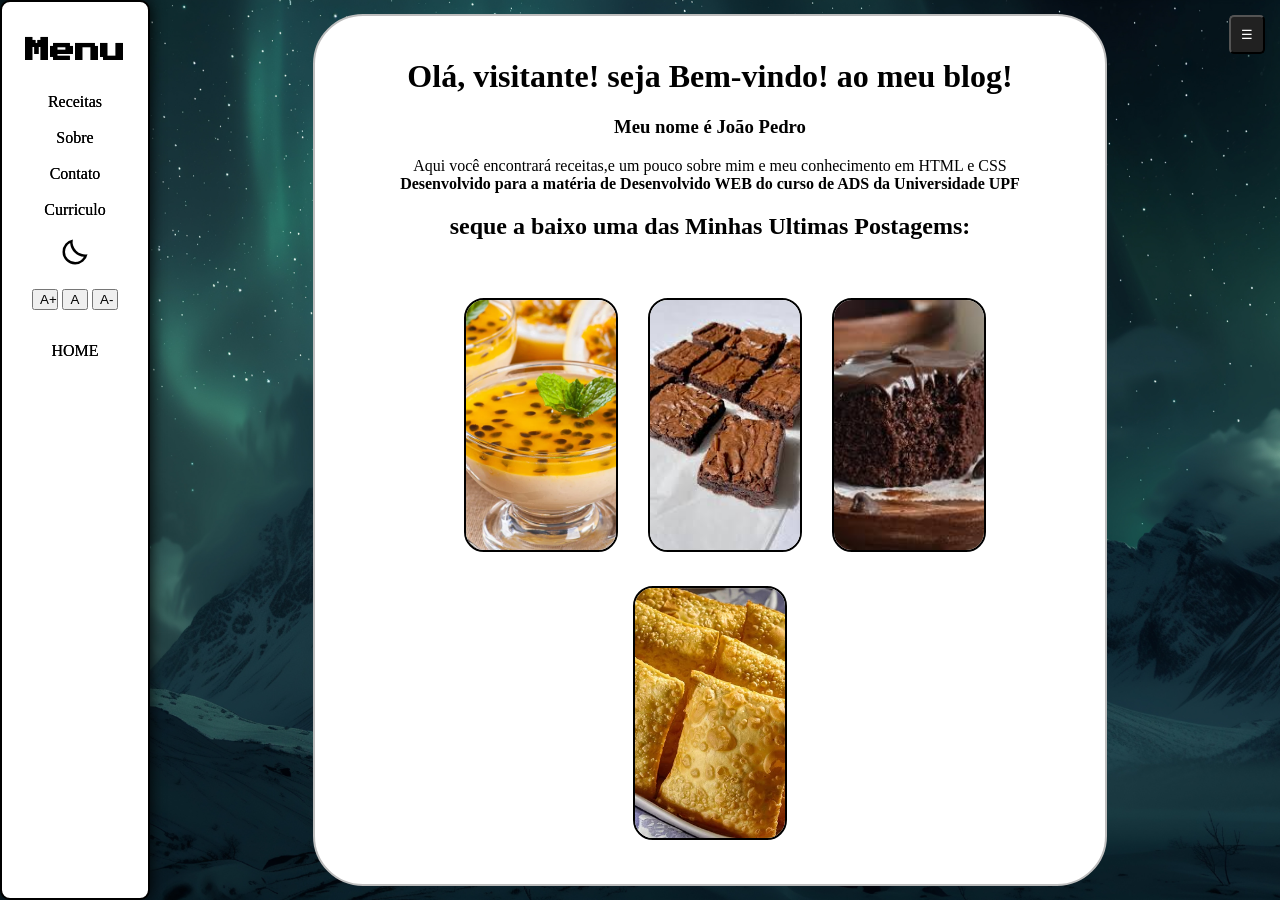
<file: index.html>
<!DOCTYPE html>
<html lang="pt-BR">

<head>
    <meta charset="UTF-8">
    <meta name="viewport" content="width=device-width, initial-scale=1.0">
    <title>Meu Blog!</title>
    <link href="css/style.css" rel="stylesheet">
    <!-- Fonte 1  -->
    <link rel="preconnect" href="https://fonts.googleapis.com">
    <link rel="preconnect" href="https://fonts.gstatic.com" crossorigin>
    <link href="https://fonts.googleapis.com/css2?family=Press+Start+2P&display=swap" rel="stylesheet">
    <!-- Fonte 2 -->
    <link rel="preconnect" href="https://fonts.googleapis.com">
    <link rel="preconnect" href="https://fonts.gstatic.com" crossorigin>
    <link
        href="https://fonts.googleapis.com/css2?family=Cause:wght@100..900&family=Ewert&family=Oi&family=Press+Start+2P&display=swap"
        rel="stylesheet">
</head>

<body>
    <script>
        if (localStorage.getItem("tema") === "escuro") {
            document.body.classList.add("dark-mode");
        }
    </script>
    <!-- não dar flash na cara+ salvar inf -->
    <div>
        <button id="AbrirMN">☰ </button>
    </div>
    <!-- botão do menu -->
    <div>
        <aside id="aside">
            <div>
                <h1>Menu</h1>

            </div>
            <!-- Titulo -->

            <a href="./Receitas.html" class="links">Receitas</a><br>
            <a href="./Sobre.html" class="links">Sobre</a><br>
            <a href="./contato.html" class="links">Contato</a><br>
            <a href="./Curriculo.html" class="links">Curriculo</a><br>
            <div>
                <button onclick="mudarTema()"><img id="theme" src="assets/icons/dark.svg" width="30"></img></button>
            </div><br>
            <!-- Mudar Tema -->
            <div class="controles">
                <button class="btn-topo" onclick="alterarFonte(1.1)">A+</button>
                <button class="btn-topo" onclick="resetarFonte()">A</button>
                <button class="btn-topo" onclick="alterarFonte(0.9)">A-</button>
            </div>
            <p></p>
            HOME<br>
            <!-- Aumentar e diminuir fonte -->
        </aside>
        <!-- Aside -->
        <main id="main">
            <div class="Inicio">
                <h1>Olá, visitante! seja Bem-vindo! ao meu blog!</h1>
                <h3><strong>Meu nome é João Pedro</strong><br></h3>
                Aqui você encontrará receitas,e um pouco sobre mim e meu conhecimento em HTML e CSS<br>
                <strong>Desenvolvido para a matéria de Desenvolvido WEB do curso de ADS da Universidade UPF</strong>
                <div>
                    <h2><strong>seque a baixo uma das Minhas Ultimas Postagems:</strong></h2> <br> <div class="receitas-container">
                    <p></p>

                    <a class="Receitaslog" href="./Musse de Maracujá.html">
                        <img src="assets/Receitas/Musse.jpg" alt="Musse de Maracujá">
                    </a>

                    <a class="Receitaslog" href="./Brawnie.html">
                        <img src="assets/Receitas/Brawnie.jpg" alt="Brownie">
                    </a>

                    <a class="Receitaslog" href="./Negamaluca.html">
                        <img src="assets/Receitas/Negamaluca.png" alt="Nega Maluca">
                    </a>


                    <a class="Receitaslog" href="./pastel.html">
                        <img src="assets/Receitas/Pastel.jpg" alt="Pastel">

                  


                    </a>

                </div>
            </div>
    </div>

    </main>

    <!-- Inicio -->
    <script src="js/script.js"></script>
    <!-- Aside + Funções + fundo -->
</body>

</html>
</file>
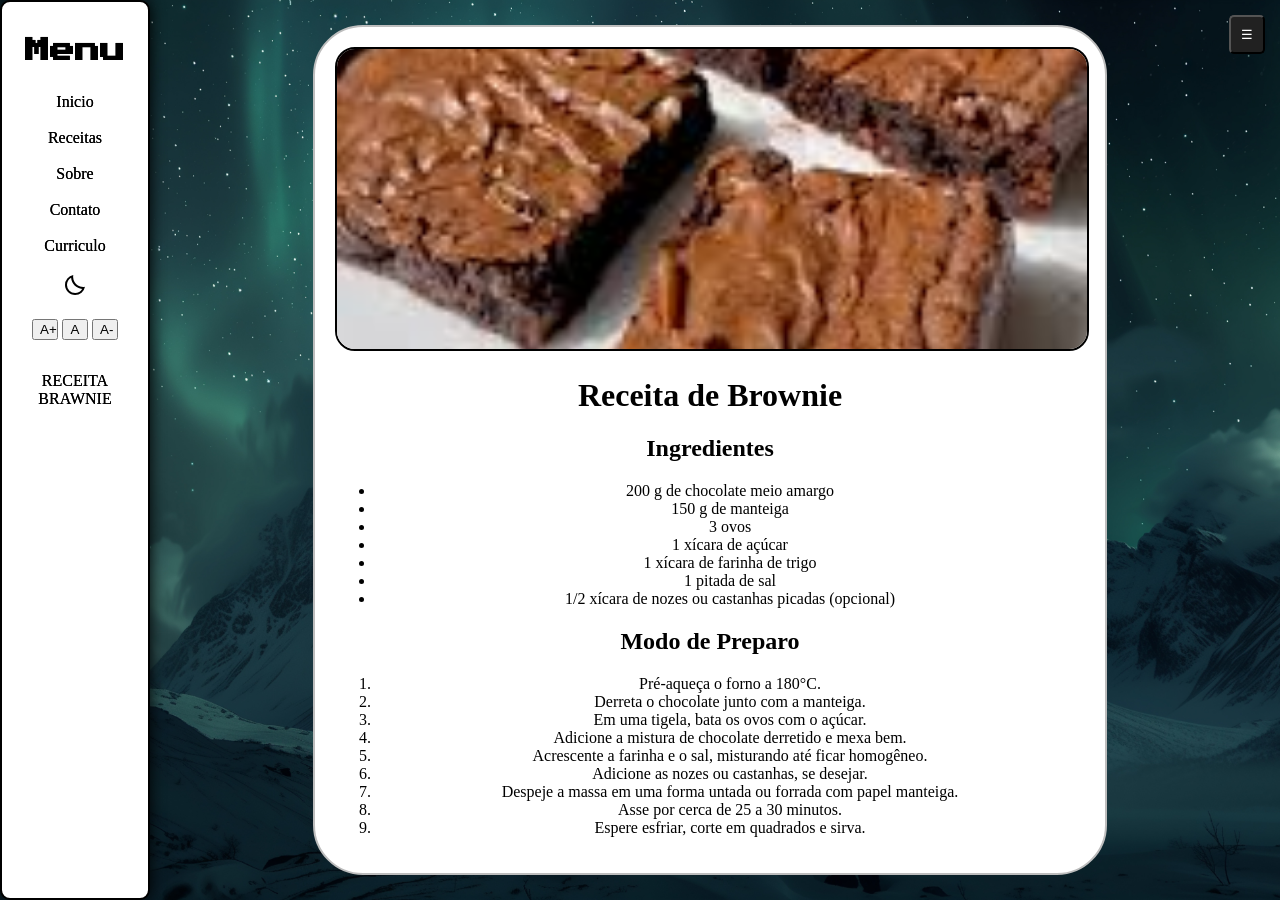
<file: Brawnie.html>
<!DOCTYPE html>
<html lang="pt-BR">

<head>
    <meta charset="UTF-8">
    <meta name="viewport" content="width=device-width, initial-scale=1.0">
    <title>Meu Blog</title>
    <link href="css/style.css" rel="stylesheet">
    <!-- Fonte 1  -->
    <link rel="preconnect" href="https://fonts.googleapis.com">
    <link rel="preconnect" href="https://fonts.gstatic.com" crossorigin>
    <link href="https://fonts.googleapis.com/css2?family=Press+Start+2P&display=swap" rel="stylesheet">
    <!-- Fonte 2 -->
    <link rel="preconnect" href="https://fonts.googleapis.com">
    <link rel="preconnect" href="https://fonts.gstatic.com" crossorigin>
    <link
        href="https://fonts.googleapis.com/css2?family=Cause:wght@100..900&family=Ewert&family=Oi&family=Press+Start+2P&display=swap"
        rel="stylesheet">
</head>

<body>
    <script>
        if (localStorage.getItem("tema") === "escuro") {
            document.body.classList.add("dark-mode");
        }
    </script>
    <!-- não dar flash na cara+ salvar inf -->
    <div>
        <button id="AbrirMN">☰ </button>
    </div>
    <!-- botão do menu -->
    <div>
        <aside id="aside">
            <div>
                <h1>Menu</h1>

            </div>
            <!-- Titulo -->
           <a href="./index.html" class="links">Inicio</a><br>
            <a href="./Receitas.html" class="links">Receitas</a><br>
            <a href="./Sobre.html" class="links">Sobre</a><br>
            <a href="./contato.html" class="links">Contato</a><br>
            <a href="./Curriculo.html" class="links">Curriculo</a><br>
            <div>
                <button onclick="mudarTema()"><img id="theme" src="icons/dark.svg"></img></button>
            </div><br>
            <!-- Mudar Tema -->
            <div class="controles">
                <button class="btn-topo" onclick="alterarFonte(1.1)">A+</button>
                <button class="btn-topo" onclick="resetarFonte()">A</button>
                <button class="btn-topo" onclick="alterarFonte(0.9)">A-</button>
            </div>
            <P></P>
            RECEITA BRAWNIE<br>
            <!-- Aumentar e diminuir fonte -->
        </aside>
        <!-- Aside -->

    </div>
    </div>
    <main id="main">
        <div class="Texto">
            <img src="assets/Receitas/Brawnie.jpg" alt="Musse de Maracujá" class="Receita">
            <div class="container">
                <h1>Receita de Brownie</h1>

                <h2>Ingredientes</h2>
                <ul>
                    <li>200 g de chocolate meio amargo</li>
                    <li>150 g de manteiga</li>
                    <li>3 ovos</li>
                    <li>1 xícara de açúcar</li>
                    <li>1 xícara de farinha de trigo</li>
                    <li>1 pitada de sal</li>
                    <li>1/2 xícara de nozes ou castanhas picadas (opcional)</li>
                </ul>

                <h2>Modo de Preparo</h2>
                <ol>
                    <li>Pré-aqueça o forno a 180°C.</li>
                    <li>Derreta o chocolate junto com a manteiga.</li>
                    <li>Em uma tigela, bata os ovos com o açúcar.</li>
                    <li>Adicione a mistura de chocolate derretido e mexa bem.</li>
                    <li>Acrescente a farinha e o sal, misturando até ficar homogêneo.</li>
                    <li>Adicione as nozes ou castanhas, se desejar.</li>
                    <li>Despeje a massa em uma forma untada ou forrada com papel manteiga.</li>
                    <li>Asse por cerca de 25 a 30 minutos.</li>
                    <li>Espere esfriar, corte em quadrados e sirva.</li>
                </ol>
            </div>

    </main>


    <!-- Inicio -->
    <script src="js/script.js"></script>
    <!-- Aside + Funções + fundo -->
</body>

</html>
</file>
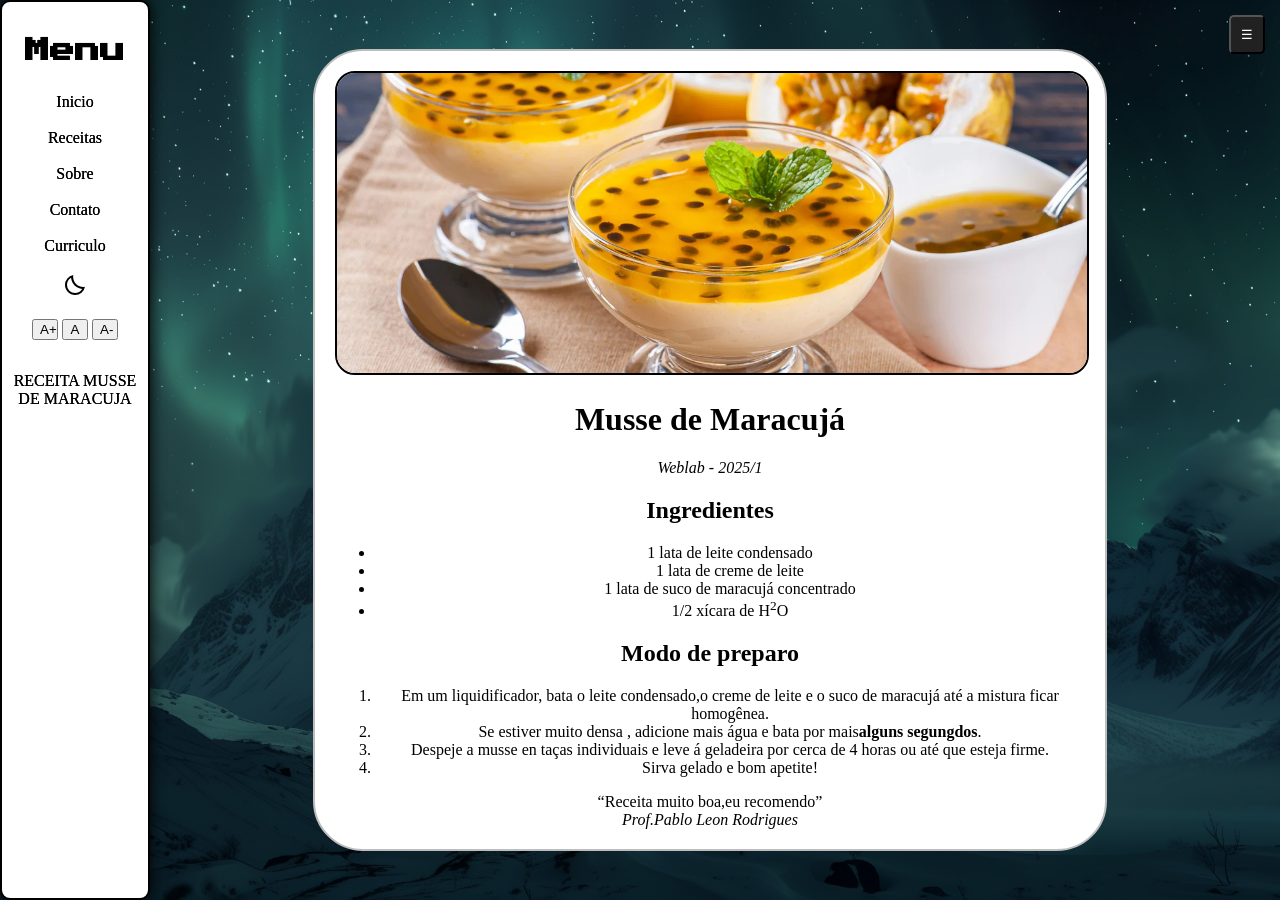
<file: Musse de Maracujá.html>
<!DOCTYPE html>
<html lang="pt-BR">

<head>
    <meta charset="UTF-8">
    <meta name="viewport" content="width=device-width, initial-scale=1.0">
    <title>Meu Blog</title>
    <link href="css/style.css" rel="stylesheet">
    <!-- Fonte 1  -->
    <link rel="preconnect" href="https://fonts.googleapis.com">
    <link rel="preconnect" href="https://fonts.gstatic.com" crossorigin>
    <link href="https://fonts.googleapis.com/css2?family=Press+Start+2P&display=swap" rel="stylesheet">
    <!-- Fonte 2 -->
    <link rel="preconnect" href="https://fonts.googleapis.com">
    <link rel="preconnect" href="https://fonts.gstatic.com" crossorigin>
    <link
        href="https://fonts.googleapis.com/css2?family=Cause:wght@100..900&family=Ewert&family=Oi&family=Press+Start+2P&display=swap"
        rel="stylesheet">
</head>

<body>
    <script>
        if (localStorage.getItem("tema") === "escuro") {
            document.body.classList.add("dark-mode");
        }
    </script>
    <!-- não dar flash na cara+ salvar inf -->
    <div>
        <button id="AbrirMN">☰ </button>
    </div>
    <!-- botão do menu -->
    <div>
        <aside id="aside">
            <div>
                <h1>Menu</h1>

            </div>
            <!-- Titulo -->
            <a href="./index.html" class="links">Inicio</a><br>
            <a href="./Receitas.html" class="links">Receitas</a><br>
            <a href="./Sobre.html" class="links">Sobre</a><br>
            <a href="./contato.html" class="links">Contato</a><br>
            <a href="./Curriculo.html" class="links">Curriculo</a><br>
            <div>
                <button onclick="mudarTema()"><img id="theme" src="icons/dark.svg"></img></button>
            </div><br>
            <!-- Mudar Tema -->
            <div class="controles">
                <button class="btn-topo" onclick="alterarFonte(1.1)">A+</button>
                <button class="btn-topo" onclick="resetarFonte()">A</button>
                <button class="btn-topo" onclick="alterarFonte(0.9)">A-</button>
            </div>
            <P></P>
            RECEITA MUSSE DE MARACUJA<br>
            <!-- Aumentar e diminuir fonte -->
        </aside>
        <!-- Aside -->
        <main id="main">
            <div class="Texto">
                <img src="assets/Receitas/Musse.jpg" alt="Musse de Maracujá" class="Receita">
                <h1>Musse de Maracujá</h1>
                <p></p>
                <i>Weblab - 2025/1</i>
                <br>
                <h2>Ingredientes</h2>
                <ul>
                    <li>1 lata de leite condensado<br></li>
                    <li>1 lata de creme de leite<br></li>
                    <li>1 lata de suco de maracujá concentrado<br></li>
                    <li>1/2 xícara de H<sup>2</sup>O<br></li>
                </ul>
                <h2>Modo de preparo</h2>
                <ol>
                    <li>Em um liquidificador, bata o leite condensado,o creme de leite e o suco de maracujá até a
                        mistura ficar homogênea.<br></li>
                    <li>Se estiver muito densa , adicione mais água e bata por mais<strong>alguns segungdos</strong>.
                        <br></li>
                    <li>Despeje a musse en taças individuais e leve á geladeira por cerca de 4 horas ou até que esteja
                        firme.<br></li>
                    <li>Sirva gelado e bom apetite!<br></li>
                </ol>
                <p> </p>
                <q>Receita muito boa,eu recomendo</q><br>
                <cite>Prof.Pablo Leon Rodrigues</cite><br>
                </li>
                </pre>
            </div>
        </main>
    </div>
    </div>

    </main>

    <!-- Inicio -->
    <script src="js/script.js"></script>
    <!-- Aside + Funções + fundo -->
</body>

</html>
</file>
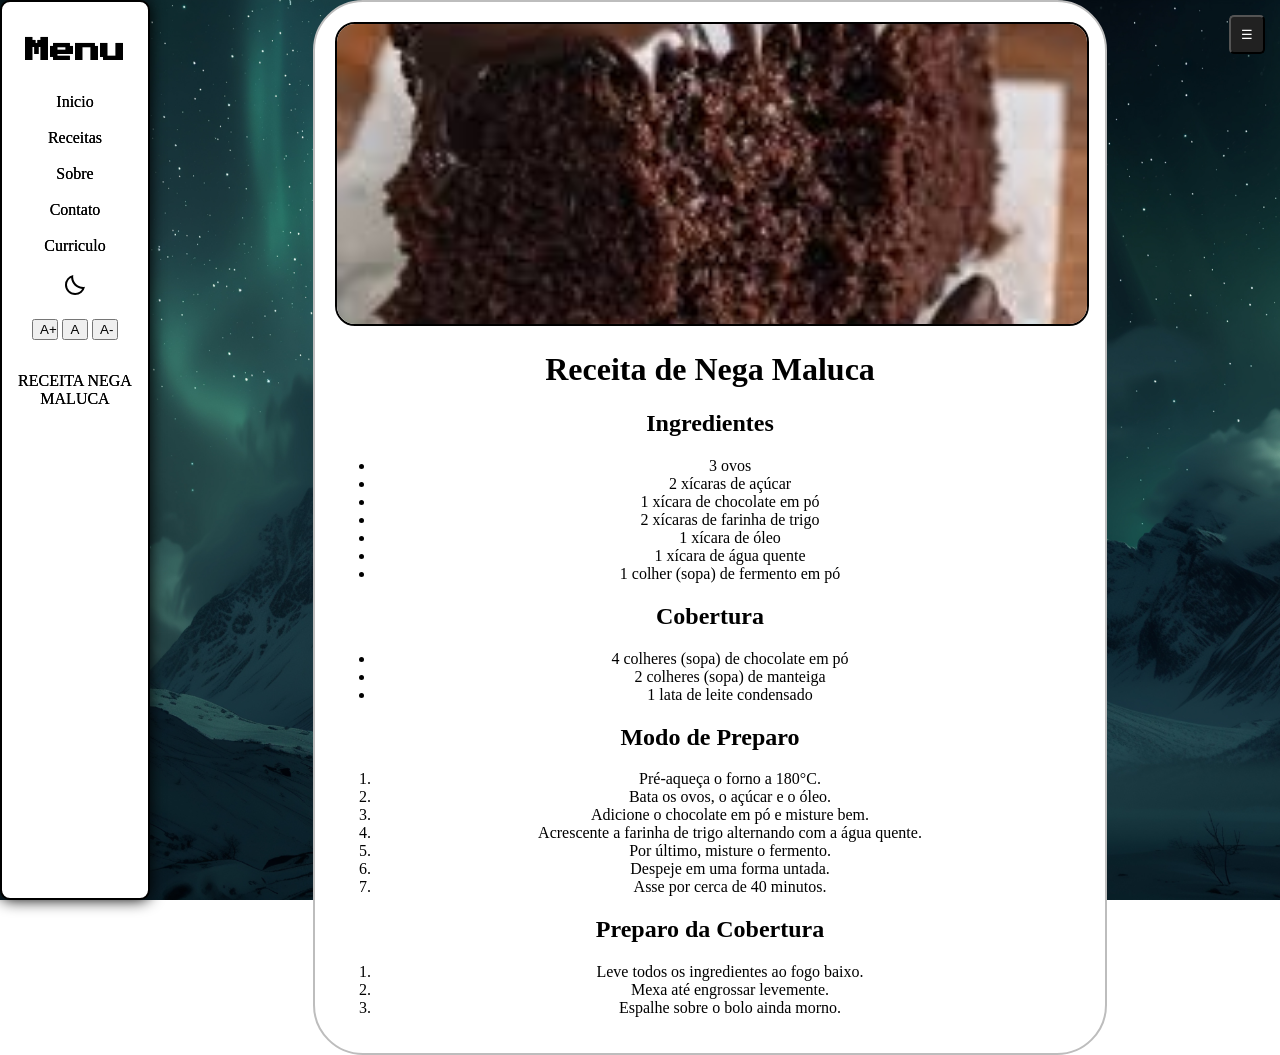
<file: Negamaluca.html>
<!DOCTYPE html>
<html lang="pt-BR">

<head>
    <meta charset="UTF-8">
    <meta name="viewport" content="width=device-width, initial-scale=1.0">
    <title>Meu Blog</title>
    <link href="css/style.css" rel="stylesheet">
    <!-- Fonte 1  -->
    <link rel="preconnect" href="https://fonts.googleapis.com">
    <link rel="preconnect" href="https://fonts.gstatic.com" crossorigin>
    <link href="https://fonts.googleapis.com/css2?family=Press+Start+2P&display=swap" rel="stylesheet">
    <!-- Fonte 2 -->
    <link rel="preconnect" href="https://fonts.googleapis.com">
    <link rel="preconnect" href="https://fonts.gstatic.com" crossorigin>
    <link
        href="https://fonts.googleapis.com/css2?family=Cause:wght@100..900&family=Ewert&family=Oi&family=Press+Start+2P&display=swap"
        rel="stylesheet">
</head>

<body>
    <script>
        if (localStorage.getItem("tema") === "escuro") {
            document.body.classList.add("dark-mode");
        }
    </script>
    <!-- não dar flash na cara+ salvar inf -->
    <div>
        <button id="AbrirMN">☰ </button>
    </div>
    <!-- botão do menu -->
    <div>
        <aside id="aside">
            <div>
                <h1>Menu</h1>

            </div>
            <!-- Titulo -->
            <a href="./index.html" class="links">Inicio</a><br>
            <a href="./Receitas.html" class="links">Receitas</a><br>
            <a href="./Sobre.html" class="links">Sobre</a><br>
            <a href="./contato.html" class="links">Contato</a><br>
            <a href="./Curriculo.html" class="links">Curriculo</a><br>
            <div>
                <button onclick="mudarTema()"><img id="theme" src="icons/dark.svg"></img></button>
            </div><br>
            <!-- Mudar Tema -->
            <div class="controles">
                <button class="btn-topo" onclick="alterarFonte(1.1)">A+</button>
                <button class="btn-topo" onclick="resetarFonte()">A</button>
                <button class="btn-topo" onclick="alterarFonte(0.9)">A-</button>
            </div>
            <P></P>
            RECEITA NEGA MALUCA<br>
            <!-- Aumentar e diminuir fonte -->
        </aside>
        <!-- Aside -->
    </div>
    </div>
    <main id="main">
        <div class="Texto">
            <img src="assets/Receitas/Negamaluca.png" alt="Musse de Maracujá" class="Receita">
            <h1> Receita de Nega Maluca</h1>

            <h2>Ingredientes</h2>
            <ul>
                <li>3 ovos</li>
                <li>2 xícaras de açúcar</li>
                <li>1 xícara de chocolate em pó</li>
                <li>2 xícaras de farinha de trigo</li>
                <li>1 xícara de óleo</li>
                <li>1 xícara de água quente</li>
                <li>1 colher (sopa) de fermento em pó</li>
            </ul>

            <h2>Cobertura</h2>
            <ul>
                <li>4 colheres (sopa) de chocolate em pó</li>
                <li>2 colheres (sopa) de manteiga</li>
                <li>1 lata de leite condensado</li>
            </ul>

            <h2>Modo de Preparo</h2>
            <ol>
                <li>Pré-aqueça o forno a 180°C.</li>
                <li>Bata os ovos, o açúcar e o óleo.</li>
                <li>Adicione o chocolate em pó e misture bem.</li>
                <li>Acrescente a farinha de trigo alternando com a água quente.</li>
                <li>Por último, misture o fermento.</li>
                <li>Despeje em uma forma untada.</li>
                <li>Asse por cerca de 40 minutos.</li>
            </ol>

            <h2>Preparo da Cobertura</h2>
            <ol>
                <li>Leve todos os ingredientes ao fogo baixo.</li>
                <li>Mexa até engrossar levemente.</li>
                <li>Espalhe sobre o bolo ainda morno.</li>
            </ol>
        </div>
    </main>
    </div>
    </div>

    </main>

    <!-- Inicio -->
    <script src="js/script.js"></script>
    <!-- Aside + Funções + fundo -->
</body>

</html>
</file>
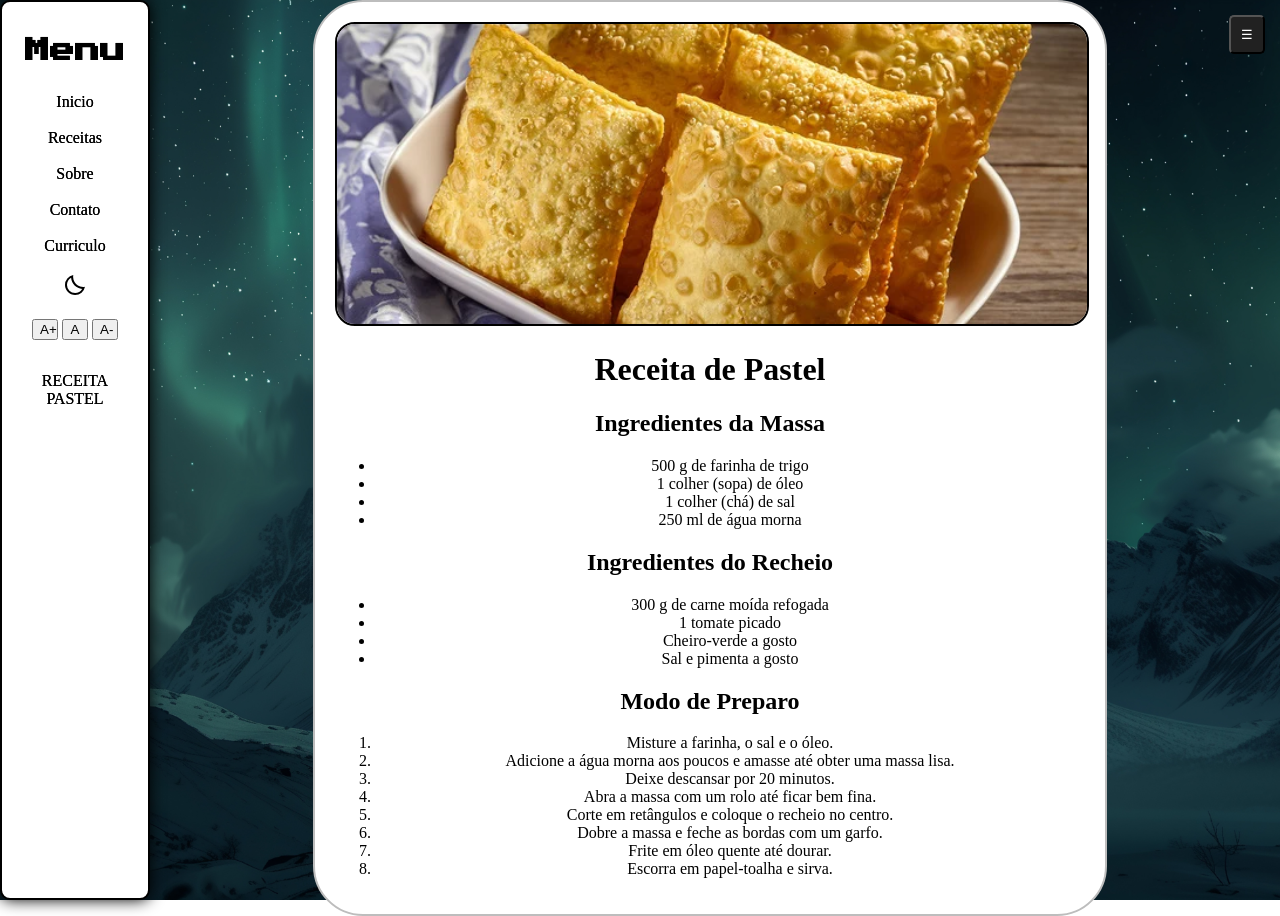
<file: pastel.html>
<!DOCTYPE html>
<html lang="pt-BR">

<head>
    <meta charset="UTF-8">
    <meta name="viewport" content="width=device-width, initial-scale=1.0">
    <title>Meu Blog</title>
    <link href="css/style.css" rel="stylesheet">
    <!-- Fonte 1  -->
    <link rel="preconnect" href="https://fonts.googleapis.com">
    <link rel="preconnect" href="https://fonts.gstatic.com" crossorigin>
    <link href="https://fonts.googleapis.com/css2?family=Press+Start+2P&display=swap" rel="stylesheet">
    <!-- Fonte 2 -->
    <link rel="preconnect" href="https://fonts.googleapis.com">
    <link rel="preconnect" href="https://fonts.gstatic.com" crossorigin>
    <link
        href="https://fonts.googleapis.com/css2?family=Cause:wght@100..900&family=Ewert&family=Oi&family=Press+Start+2P&display=swap"
        rel="stylesheet">
</head>

<body>
    <script>
        if (localStorage.getItem("tema") === "escuro") {
            document.body.classList.add("dark-mode");
        }
    </script>
    <!-- não dar flash na cara+ salvar inf -->
    <div>
        <button id="AbrirMN">☰ </button>
    </div>
    <!-- botão do menu -->
    <div>
        <aside id="aside">
            <div>
                <h1>Menu</h1>

            </div>
            <!-- Titulo -->
          <a href="./index.html" class="links">Inicio</a><br>
            <a href="./Receitas.html" class="links">Receitas</a><br>
            <a href="./Sobre.html" class="links">Sobre</a><br>
            <a href="./contato.html" class="links">Contato</a><br>
            <a href="./Curriculo.html" class="links">Curriculo</a><br>
            <div>
                <button onclick="mudarTema()"><img id="theme" src="icons/dark.svg"></img></button>
            </div><br>
            <!-- Mudar Tema -->
            <div class="controles">
                <button class="btn-topo" onclick="alterarFonte(1.1)">A+</button>
                <button class="btn-topo" onclick="resetarFonte()">A</button>
                <button class="btn-topo" onclick="alterarFonte(0.9)">A-</button>
            </div>
            <P></P>
            RECEITA PASTEL<br>
            <!-- Aumentar e diminuir fonte -->
        </aside>
        <!-- Aside -->
    </div>
    </div>

    <main id="main">
        <div class="Texto">
            <img src="assets/Receitas/Pastel.jpg" alt="Musse de Maracujá" class="Receita">
            <div class="container">
                <h1>Receita de Pastel</h1>

                <h2>Ingredientes da Massa</h2>
                <ul>
                    <li>500 g de farinha de trigo</li>
                    <li>1 colher (sopa) de óleo</li>
                    <li>1 colher (chá) de sal</li>
                    <li>250 ml de água morna</li>
                </ul>

                <h2>Ingredientes do Recheio</h2>
                <ul>
                    <li>300 g de carne moída refogada</li>
                    <li>1 tomate picado</li>
                    <li>Cheiro-verde a gosto</li>
                    <li>Sal e pimenta a gosto</li>
                </ul>

                <h2>Modo de Preparo</h2>
                <ol>
                    <li>Misture a farinha, o sal e o óleo.</li>
                    <li>Adicione a água morna aos poucos e amasse até obter uma massa lisa.</li>
                    <li>Deixe descansar por 20 minutos.</li>
                    <li>Abra a massa com um rolo até ficar bem fina.</li>
                    <li>Corte em retângulos e coloque o recheio no centro.</li>
                    <li>Dobre a massa e feche as bordas com um garfo.</li>
                    <li>Frite em óleo quente até dourar.</li>
                    <li>Escorra em papel-toalha e sirva.</li>
                </ol>

            </div>
    </main>

    <!-- Inicio -->
    <script src="js/script.js"></script>
    <!-- Aside + Funções + fundo -->
</body>

</html>
</file>
<file: css/style.css>
/* FOTO FUNDO  */
body {
    margin: 0;
    padding: 0;

    /* Fundo */
    background-image: url('../assets/imagens/Fundo.jpg');
    background-size: cover;
    background-position: center;
    background-repeat: no-repeat;
    background-attachment: fixed;

    /* Cores padrão */
    background-color: #ffffff;
    color: #333333;

    transition: background-color 0.3s ease, color 0.3s ease;
}

/* MODO ESCURO TOTAL */
body.dark-mode {
    background-color: #1a1a1a;
    color: #fffefe;




}

/* MODO ESCURO DO ASIDE + NEON*/
body.dark-mode #aside {
    background: #000000;
    color: #ffffff;
    border: 2px solid rgb(254, 255, 255);

    box-shadow:
        0 0 15px rgba(0, 255, 0, 0.15),
        inset 0 0 10px rgba(0, 255, 187, 0.08);

}

/* BARRA LATERAL + MENSAGEM MENU*/
#aside {
    position: fixed;
    top: 0;
    left: 0;

    width: 150px;
    height: 100vh;

    background: rgb(255, 255, 255);
    color: rgb(0, 0, 0);
    text-shadow: 0 0 0px #000000;

    padding: 15px;
    padding-left: 10px;
    padding-right: 10px;
    border-radius: 10px;
    display: flex;
    flex-direction: column;
    text-align: center;

    box-sizing: border-box;
    z-index: 5;

    transition: transform 0.3s ease-in-out, background-color 0.3s ease;
    border: 2px solid rgb(0, 0, 0);

    box-shadow:
        0 0 15px rgb(0, 0, 0),
        inset 0 0 10px rgb(255, 255, 255);




}

/* TITULO DO MENU */
#aside h1 {
    font-family: 'Press Start 2P', cursive;
    font-size: 25px;
    margin-bottom: 30px;
}

/* ESCONDER O MENU */
#aside.hidden {
    transform: translateX(-100%);
}

/* BOTÃO ABRIR MENU */
#AbrirMN {
    position: absolute;
    right: 15px;
    top: 15px;

    z-index: 10;

    background: rgb(33, 33, 33);
    color: white;

    padding: 10px;
    border-radius: 5px;

    cursor: pointer;
}

/* BOTÃO TEMA */
button:has(#theme) {
    background: transparent;
    border: none;
    cursor: pointer;
    padding: 0;
    transition: transform 0.2s ease;
}

button:has(#theme):hover {
    transform: scale(1.1);
}

/* Links */
.links {
    color: rgb(0, 0, 0);
    text-shadow: 0 0 0px #000000;

    text-decoration: none;
    display: block;
    margin: 0px 0;
}

/* dark mode links */
body.dark-mode .links {
    color: #ffffff;
    text-shadow: 0 0 5px #dfdfdf;

}

/* BOTAO DA FOTE */
.btn-topo {
    width: 26px;
}


/* CONTROLAR MAIN */
main {
    min-height: 100vh;
    display: flex;
    justify-content: center;
    align-items: center;
    transform: translateX(0);
    transition: transform 0.3s ease;
}

/* CONTROLA O DESLOCAMENTO DA MAIN QUANDO O MENU ABRE */
main.menu-aberto {
    transform: translateX(70px);
}

/* FUNDO DA MAIN TEMA CLARO*/
main>div {
    border: 2px solid #bdbdbd;

    box-shadow: none;
    

    background-color: #ffffff;
    color: #000;

    padding: 20px;
    width: 750px;
    border-radius: 50px;

    transition: background-color 0.3s ease, color 0.3s ease, box-shadow 0.3s ease;
}

/* FUNDO DA MAIN NO MODO ESCURO */
body.dark-mode main>div {
    background-color: #000000;
    color: #ffffff;

    box-shadow:
        0 0 15px rgba(0, 255, 0, 0.15),
        inset 0 0 10px rgba(0, 255, 187, 0.08);
}


.Inicio {
    text-align: center;
}

.Textos {
    text-align: center;
    font-family: "Press Start 2P", sans-serif;
}


/* FOTO DE PERFIL */
.foto-perfil {
    height: 200px;
    width: 120px;
    object-fit: cover;
    margin: 20px;
    border-radius: 20px;
    border: 2px solid #000000;
    box-shadow: none;
    animation: none;
}

/* NEON VERDE DARK MODE */
body.dark-mode main>div {
    border: 2px solid rgb(255, 255, 255);
    box-shadow:
        0 0 15px rgba(0, 255, 0, 0.15),
        inset 0 0 10px rgba(0, 255, 187, 0.08);
    background-color: #111;
    color: #f7f7f7;
}

/* NEON VERDE ESCURO FOTO */
body.dark-mode .foto-perfil {
    border: 2px solid rgb(255, 255, 255);

    box-shadow:
        0 0 15px rgba(0, 255, 200, 0.3);
}

/* FOTO DAS RECEITAS */
.receitas-container {
    display: flex;
    justify-content: center;
    align-items: center;
    flex-wrap: wrap;

    gap: 30px;
    /* espaço entre as imagens */
    padding: 20px;
    /* espaço das bordas */
}

.Receitaslog img {
    width: 150px;
    height: 250px;

    object-fit: cover;

    border-radius: 20px;
    border: 2px solid #000;

    transition: transform 0.3s ease;
}

.Receitaslog img:hover {
    transform: scale(1.05);
}

.Receitaslog {
    text-decoration: none;
}

body.dark-mode .Receitaslog img {
    border: 2px solid rgb(255, 255, 255);

    box-shadow:
        0 0 15px rgba(232, 145, 145, 0.3);
}

/* tabela Curriculo*/
table {
    width: 80%;
    margin: 0 auto;
    border-collapse: collapse;
    text-align: center;
}

.fotoCR {
    height: 200px;
    width: 200px;
    border-radius: 20px;
    align-items: center;
    display: block;
    margin: 0 auto;

    border: 2px solid rgb(0, 0, 0);


}

body.dark-mode .fotoCR {
    border: 2px solid rgb(255, 255, 255);

    box-shadow:
        0 0 15px rgba(0, 255, 0, 0.15),
        inset 0 0 10px rgba(0, 255, 187, 0.08);
}

/* O container principal que centraliza tudo na página */
.contato {
    display: flex;
    justify-content: center;
    align-items: center;
    min-height: 100vh;
    width: 100%;
}

.contato {
    display: flex;
    justify-content: center;
    padding: 2px;
}


#formContato button {
    padding: 10px;
    cursor: pointer;
    background-color: #007bff;
    color: white;
    border: none;
    border-radius: 5px;
    margin-top: 10px;
    align-items: center;
    display: block;
    margin: 0 auto;
}

#formContato input,
#formContato textarea {
    width: 100%;
    max-width: 400px;
    display: block;
    margin-bottom: 15px;
}

/* fotos das Receitas */
.Receita {
    width: 750px;
    height: 300px;

    object-fit: cover;

    border-radius: 20px;
    border: 2px solid #000;

    transition: transform 0.3s ease;
}
/* Dark Receitas Neon */
body.dark-mode .Receita {
    border: 2px solid rgb(255, 255, 255);

    box-shadow:
        0 0 15px rgba(0, 255, 0, 0.15),
        inset 0 0 10px rgba(0, 255, 187, 0.08);
}

.Texto {
    text-align: center;
    align-items: center;
}
</file>
